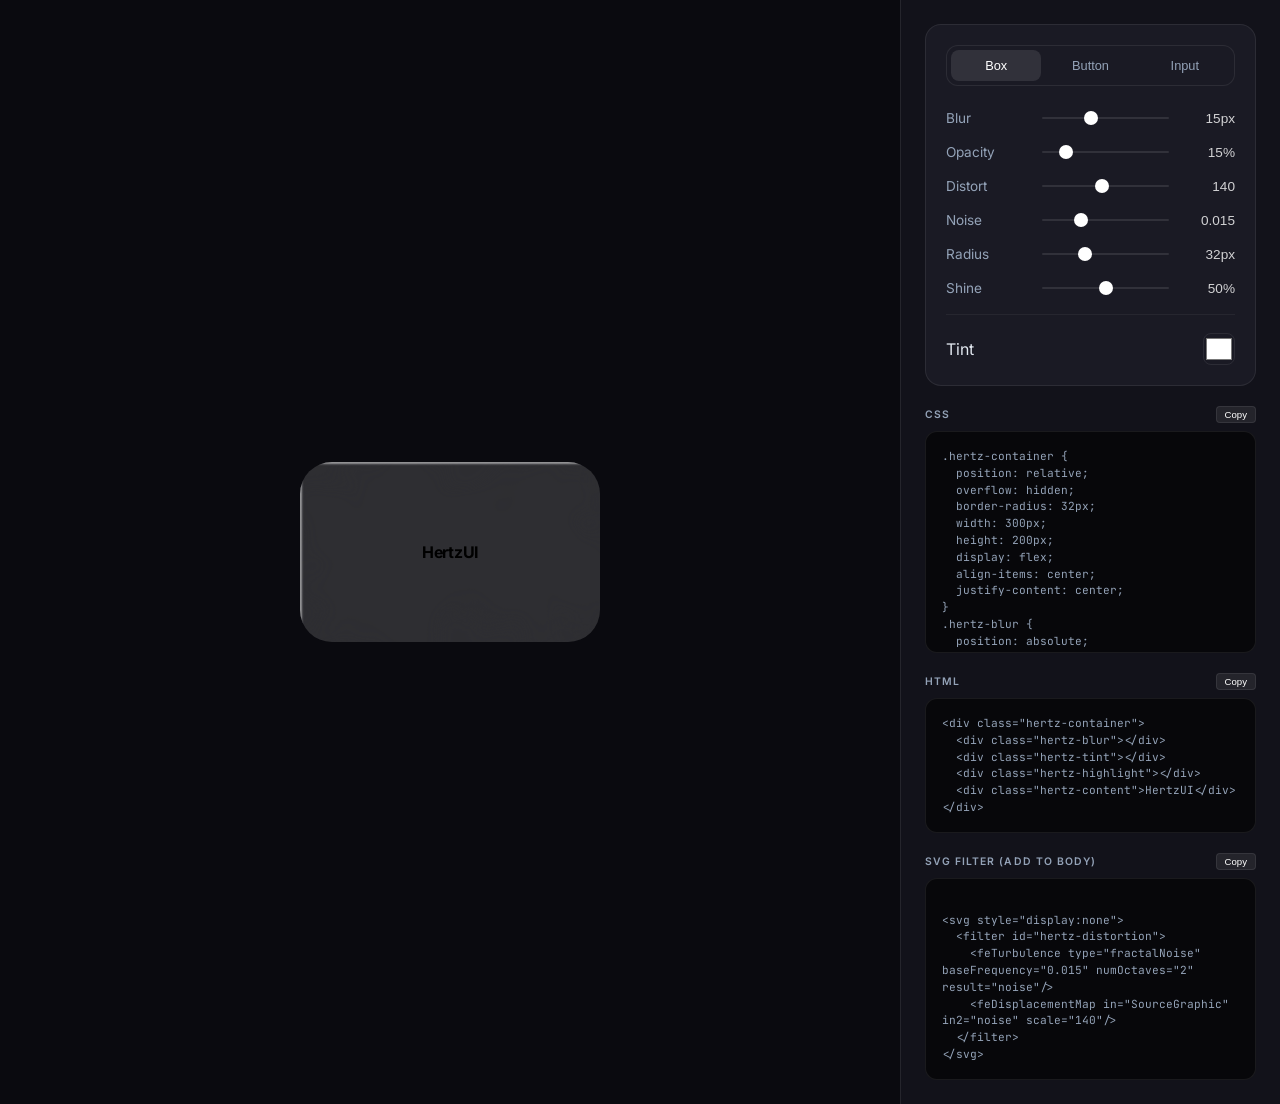
<file: index.html>
<!DOCTYPE html>
<html lang="en">
<head>
<meta charset="UTF-8">
<meta name="viewport" content="width=device-width, initial-scale=1.0">
<title>HertzUI | Glassmorphism CSS Generator</title>
<link rel="preconnect" href="https://fonts.googleapis.com">
<link href="https://fonts.googleapis.com/css2?family=Inter:wght@400;500;600&family=JetBrains+Mono:wght@400;500&display=swap" rel="stylesheet">
 <link href="style.css" rel="stylesheet">
</head>
<body>

<main>
  <div class="preview-area">
    <div class="preview-center">
      <div class="preview-item active" id="preview-div">
        <div class="liquidGlass-wrapper">
          <div class="liquidGlass-effect"></div>
          <div class="liquidGlass-tint"></div>
          <div class="liquidGlass-shine"></div>
          <div class="liquidGlass-content">HertzUI</div>
        </div>
      </div>

      <div class="preview-item" id="preview-button">
        <button class="liquidGlass-wrapper">
          <div class="liquidGlass-effect"></div>
          <div class="liquidGlass-tint"></div>
          <div class="liquidGlass-shine"></div>
          <div class="liquidGlass-content">Button</div>
        </button>
      </div>

      <div class="preview-item" id="preview-input">
        <div class="liquidGlass-wrapper">
          <div class="liquidGlass-effect"></div>
          <div class="liquidGlass-tint"></div>
          <div class="liquidGlass-shine"></div>
          <div class="liquidGlass-content" style="width:100%">
            <input type="text" placeholder="Enter here...">
          </div>
        </div>
      </div>
    </div>
  </div>

  <div class="sidebar">
    <div class="sidebar-section">
      <div class="tabs-container">
        <button class="tab active" data-tab="div">Box</button>
        <button class="tab" data-tab="button">Button</button>
        <button class="tab" data-tab="input">Input</button>
      </div>

      <div class="control-row"><label>Blur</label><input type="range" id="ctrl-blur" min="0" max="40" value="15" oninput="update()"><span class="val" id="val-blur">15px</span></div>
      <div class="control-row"><label>Opacity</label><input type="range" id="ctrl-opacity" min="0" max="1" step="0.01" value="0.15" oninput="update()"><span class="val" id="val-opacity">15%</span></div>
      <div class="control-row"><label>Distort</label><input type="range" id="ctrl-distort" min="0" max="300" value="140" oninput="update()"><span class="val" id="val-distort">140</span></div>
      <div class="control-row"><label>Noise</label><input type="range" id="ctrl-turb" min="0.001" max="0.05" step="0.001" value="0.015" oninput="update()"><span class="val" id="val-turb">0.015</span></div>
      <div class="control-row"><label>Radius</label><input type="range" id="ctrl-radius" min="0" max="100" value="32" oninput="update()"><span class="val" id="val-radius">32px</span></div>
      <div class="control-row"><label>Shine</label><input type="range" id="ctrl-shine" min="0" max="1" step="0.01" value="0.5" oninput="update()"><span class="val" id="val-shine">50%</span></div>
      <div class="color-row"><label>Tint</label><input type="color" id="ctrl-color" value="#ffffff" oninput="update()"></div>
    </div>

    <div class="code-section">
      <div class="code-group">
        <div class="code-title">CSS<button class="copy-btn" onclick="copyText('code-out')">Copy</button></div>
        <div class="code-box"><pre id="code-out"></pre></div>
      </div>
      
      <div class="code-group">
        <div class="code-title">HTML<button class="copy-btn" onclick="copyText('html-out')">Copy</button></div>
        <div class="code-box"><pre id="html-out"></pre></div>
      </div>

      <div class="code-group">
        <div class="code-title">SVG Filter (Add to body) <button class="copy-btn" onclick="copyText('svg-out')">Copy</button></div>
        <div class="code-box"><pre id="svg-out"></pre></div>
      </div>
    </div>
  </div>
</main>

<svg class="hidden">
  <filter id="glass-distortion">
    <feTurbulence id="fe-turb" type="fractalNoise" baseFrequency="0.015 0.015" numOctaves="2" seed="5" result="noise"/>
    <feGaussianBlur in="noise" stdDeviation="2" result="softNoise"/>
    <feDisplacementMap id="fe-disp" in="SourceGraphic" in2="softNoise" scale="140" xChannelSelector="R" yChannelSelector="G"/>
  </filter>
</svg>

<script src="script.js"></script>
</body>
</html>
</file>
<file: style.css>
* { margin: 0; padding: 0; box-sizing: border-box; }

:root {
  --bg: #0a0a0f;
  --panel: #12121a;
  --panel-inner: #1a1a24;
  --border: rgba(255, 255, 255, 0.08);
  --accent: #ffffff;
  --text: #e2e8f0;
  --muted: #94a3b8;
  --code-bg: #07070a;
  --font-main: 'Inter', -apple-system, BlinkMacSystemFont, sans-serif;
  --font-mono: 'JetBrains Mono', monospace;
}

body {
  font-family: var(--font-main);
  background: var(--bg);
  color: var(--text);
  min-height: 100vh;
  display: flex;
  flex-direction: column;
}

main {
  display: grid;
  grid-template-columns: 1fr 380px;
  flex: 1;
  overflow: hidden;
}

.preview-area {
  position: relative;
  overflow: hidden;
  background: url('https://cdn.prod.website-files.com/650b672b6d49343e2368aa57/655385c06b6ae4c1ecfd8d31_627453139b5c122bd14de312_WesCockx_Microsoft_FluentUI_15.jpeg') center/cover no-repeat;
}

.preview-center {
  position: absolute;
  inset: 0;
  display: flex;
  align-items: center;
  justify-content: center;
}

.tabs-container {
  background: var(--panel-inner);
  padding: 4px;
  border-radius: 12px;
  border: 1px solid var(--border);
  display: flex;
  gap: 4px;
  margin-bottom: 24px;
}

.tab {
  flex: 1;
  padding: 8px 12px;
  font-size: 0.8rem;
  font-weight: 500;
  border-radius: 8px;
  cursor: pointer;
  color: var(--muted);
  transition: all 0.2s;
  border: none;
  background: transparent;
}

.tab.active {
  background: rgba(255, 255, 255, 0.1);
  color: #fff;
}

.preview-item { display: none; }
.preview-item.active { display: flex; align-items: center; justify-content: center; }

.sidebar {
  background: var(--panel);
  border-left: 1px solid var(--border);
  display: flex;
  flex-direction: column;
  overflow-y: auto;
  padding: 24px;
}

.sidebar-section {
  background: var(--panel-inner);
  padding: 20px;
  border-radius: 16px;
  border: 1px solid var(--border);
  margin-bottom: 20px;
}

.control-row {
  display: flex;
  align-items: center;
  justify-content: space-between;
  margin-bottom: 18px;
  gap: 16px;
}

.control-row label {
  font-size: 0.85rem;
  font-weight: 400;
  color: var(--muted);
  min-width: 80px;
}

.control-row .val {
  font-family: Arial, sans-serif;
  font-weight: 100;
  font-size: 0.85rem;
  color: #fff;
  min-width: 50px;
  text-align: right;
  opacity: 0.8;
}

input[type=range] {
  -webkit-appearance: none;
  width: 100%;
  height: 2px;
  background: rgba(255,255,255,0.1);
  border-radius: 2px;
  outline: none;
  flex: 1;
}

input[type=range]::-webkit-slider-thumb {
  -webkit-appearance: none;
  width: 14px;
  height: 14px;
  border-radius: 50%;
  background: #fff;
  cursor: pointer;
  border: none;
}

.color-row {
  display: flex;
  align-items: center;
  justify-content: space-between;
  margin-top: 18px;
  padding-top: 18px;
  border-top: 1px solid rgba(255,255,255,0.05);
}

input[type=color] {
  -webkit-appearance: none;
  width: 32px;
  height: 32px;
  border: 1px solid var(--border);
  border-radius: 8px;
  cursor: pointer;
  background: none;
  padding: 0;
}

.code-section {
  display: flex;
  flex-direction: column;
  gap: 20px;
}

.code-group {
  display: flex;
  flex-direction: column;
}

.code-title {
  font-size: 0.65rem;
  font-weight: 600;
  text-transform: uppercase;
  letter-spacing: 0.1em;
  color: var(--muted);
  margin-bottom: 8px;
  display: flex;
  justify-content: space-between;
  align-items: center;
}

.code-box {
  background: var(--code-bg);
  border: 1px solid var(--border);
  border-radius: 12px;
  position: relative;
  overflow: hidden;
}

.code-box pre {
  font-family: var(--font-mono);
  font-size: 0.7rem;
  line-height: 1.5;
  color: #94a3b8;
  padding: 16px;
  overflow: auto;
  max-height: 220px;
  white-space: pre-wrap;
}

.copy-btn {
  background: rgba(255,255,255,0.08);
  border: 1px solid var(--border);
  color: #fff;
  font-size: 0.6rem;
  padding: 2px 8px;
  border-radius: 4px;
  cursor: pointer;
  transition: all 0.2s;
}

.copy-btn:hover {
  background: rgba(255,255,255,0.15);
}

svg.hidden { display: none; }

.liquidGlass-wrapper {
  position: relative;
  display: flex;
  overflow: hidden;
  transition: transform 0.25s cubic-bezier(0.4, 0, 0.2, 1);
  background: transparent;
}

.liquidGlass-effect {
  position: absolute;
  inset: 0;
  z-index: 0;
  filter: url(#glass-distortion);
}

.liquidGlass-tint {
  position: absolute;
  inset: 0;
  z-index: 1;
}

.liquidGlass-shine {
  position: absolute;
  inset: 0;
  z-index: 2;
  pointer-events: none;
}

.liquidGlass-content {
  position: relative;
  z-index: 3;
  color: #000;
  font-weight: 700;
  letter-spacing: -0.02em;
}

#preview-div .liquidGlass-wrapper { width: 300px; height: 180px; align-items: center; justify-content: center; }
#preview-button .liquidGlass-wrapper { min-width: 200px; padding: 18px 48px; border: none; cursor: pointer; justify-content: center; }
#preview-input .liquidGlass-wrapper { width: 340px; height: 60px; align-items: center; padding: 0 24px; }

#preview-input input {
  background: transparent; border: none; outline: none; font-size: 1rem; font-weight: 600; width: 100%;
}
</file>
